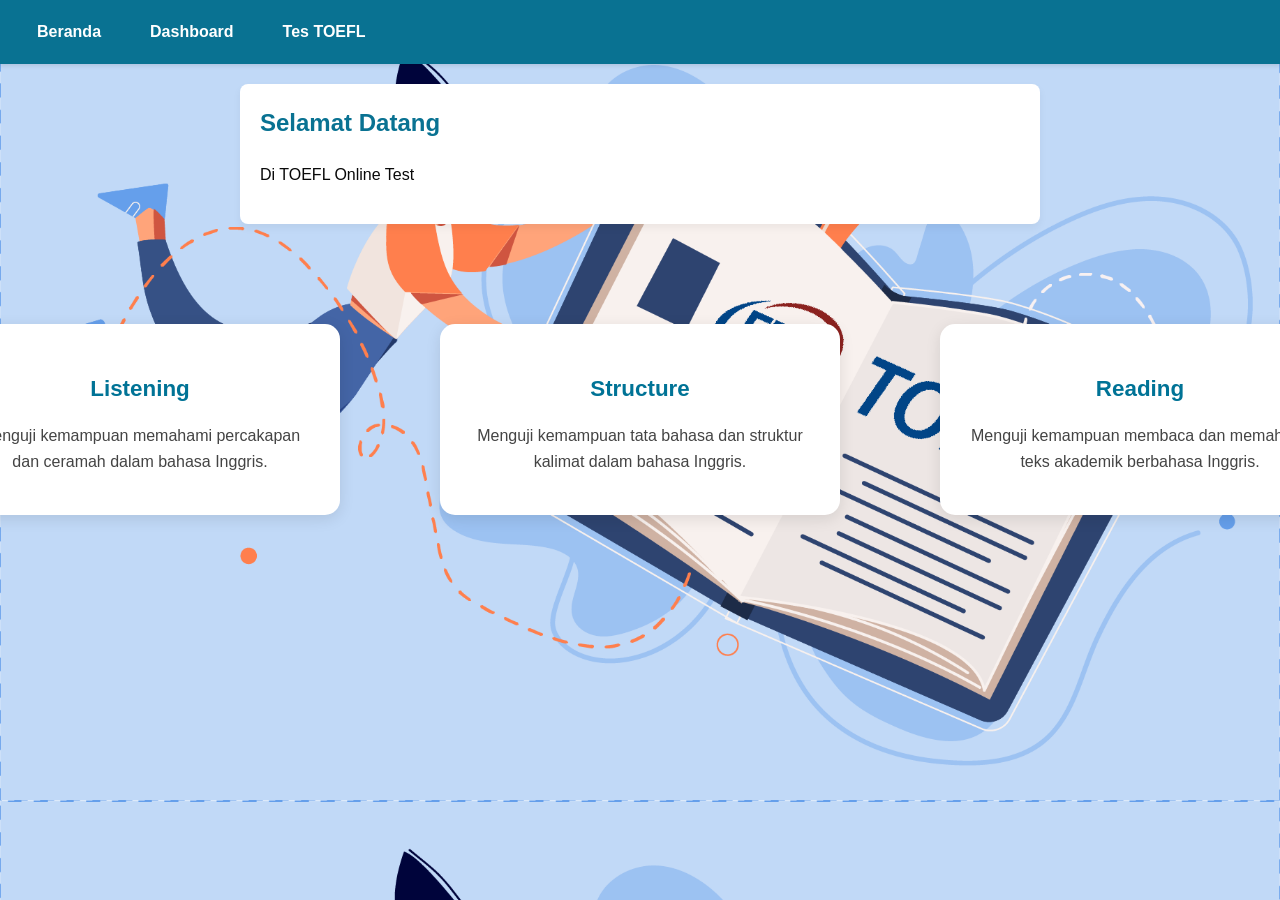
<file: index.html>
<!DOCTYPE html>
<html lang="id">
<head>
  <meta charset="UTF-8">
  <meta name="viewport" content="width=device-width, initial-scale=1.0">
  <title>Beranda</title>
  <link rel="stylesheet" href="style.css">
</head>
<body>
  <nav>
    <ul>
      <li><button onclick="stayHome()"><b>Beranda</b></button></li>
      <li><a href="dashboard.html"><button><b>Dashboard</b></button></a></li>
      <li><a href="test.html"><button><b>Tes TOEFL</b></button></a></li>
    </ul>
  </nav>
  
  <main>
    <section id="welcome-message">
      <h2>Selamat Datang</h2>
      <p>Di TOEFL Online Test</p>
    </section>
    <div class="info-container">
      <div class="info-card">
        <h3>Listening</h3>
        <p>Menguji kemampuan memahami percakapan dan ceramah dalam bahasa Inggris.</p>
      </div>
      <div class="info-card">
        <h3>Structure</h3>
        <p>Menguji kemampuan tata bahasa dan struktur kalimat dalam bahasa Inggris.</p>
      </div>
      <div class="info-card">
        <h3>Reading</h3>
        <p>Menguji kemampuan membaca dan memahami teks akademik berbahasa Inggris.</p>
      </div>
    </div>
  </main>

  <script>
    function stayHome() {
      document.querySelector('main').scrollIntoView({ behavior: "smooth" });
    }
  </script>
</body>
</html>
</file>
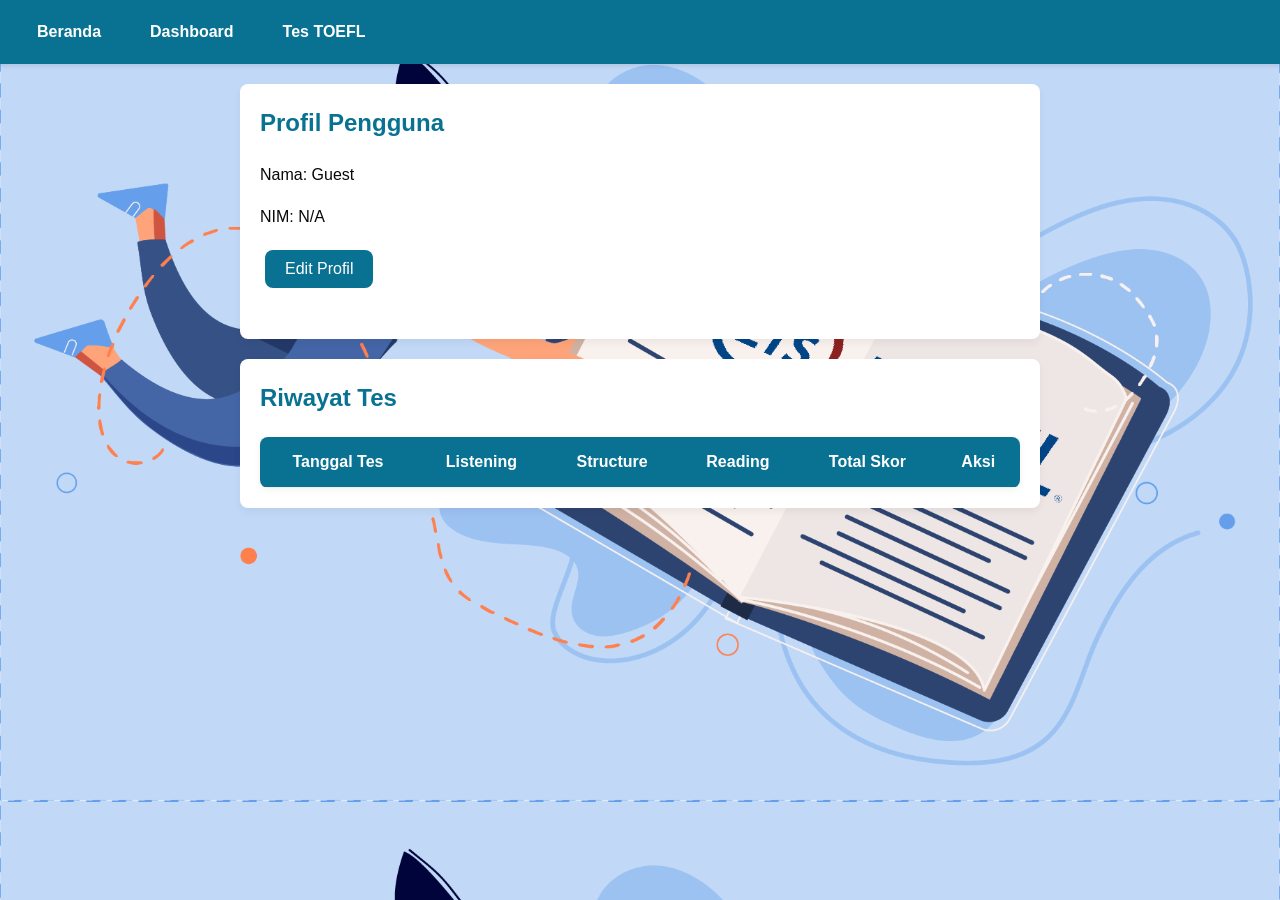
<file: dashboard.html>
<!DOCTYPE html>
<html lang="id">
<head>
  <meta charset="UTF-8">
  <meta name="viewport" content="width=device-width, initial-scale=1.0">
  <title>Dashboard</title>
  <link rel="stylesheet" href="style.css">
</head>
<body>
  <nav>
    <ul>
      <li><a href="index.html"><button><b>Beranda</b></button></a></li>
      <li><button onclick="loadDashboard()"><b>Dashboard</b></button></li>
      <li><a href="test.html"><button><b>Tes TOEFL</b></button></a></li>
    </ul>
  </nav>

  <main id="dashboard-container">
    <section id="user-info">
      <h2>Profil Pengguna</h2>
      <p>Nama: <span id="user-name">Akhsanul</span></p>
      <p>NIM: <span id="user-NIM">240411100153</span></p>
      <button onclick="enableProfileEdit()">Edit Profil</button><br>
      <br>
      <div id="edit-profile" class="hidden">
        <input type="text" id="edit-name" placeholder="Nama baru"><br>
        <br>
        <input type="text" id="edit-NIM" placeholder="NIM baru"><br>
        <br>
        <button onclick="saveProfile()">Simpan</button>
      </div>
    </section>
    <section id="test-history">
      <h2>Riwayat Tes</h2>
      <div class="table-container">
        <table id="test-table">
          <thead>
            <tr>
              <th>Tanggal Tes</th>
              <th>Listening</th>
              <th>Structure</th>
              <th>Reading</th>
              <th>Total Skor</th>
              <th>Aksi</th>
            </tr>
          </thead>
          <tbody id="test-body">

          </tbody>
        </table>
      </div>
    </section>
  </main>

  <script src="script.js"></script>
  <script>
    window.onload = loadDashboard;
  </script>
</body>
</html>
</file>
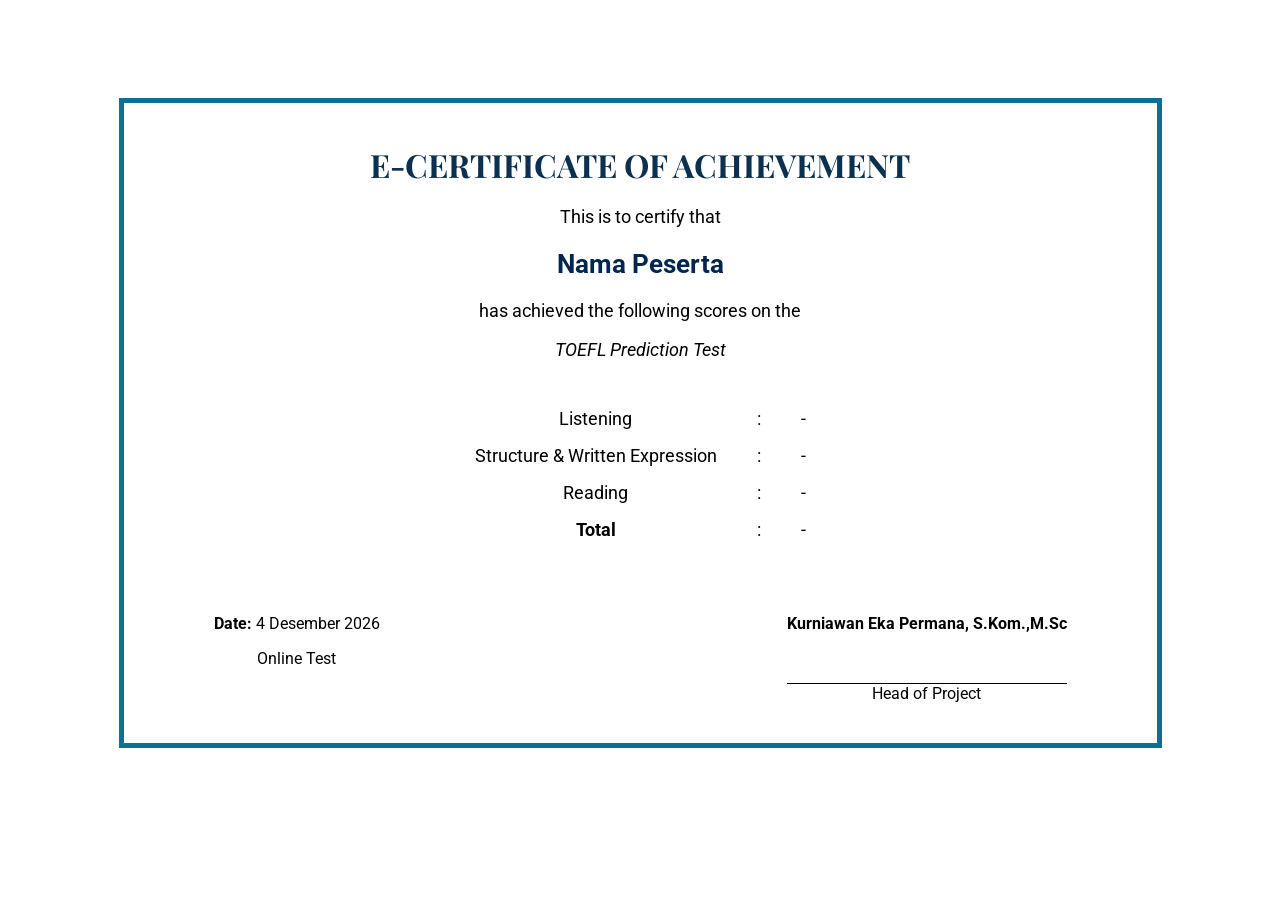
<file: sertifikat.html>
<!DOCTYPE html>
<html lang="id">
<head>
  <meta charset="UTF-8" />
  <meta name="viewport" content="width=device-width, initial-scale=1.0"/>
  <title>TOEFL Certificate</title>
  <link href="https://fonts.googleapis.com/css2?family=Playfair+Display:wght@600&family=Roboto&display=swap" rel="stylesheet">
  <style>
    body {
      font-family: 'Roboto', sans-serif;
      background: #fff;
      padding: 50px;
    }
    
    .certificate {
      width: 1123px;
      height: 794px;
      box-sizing: border-box;
      padding: 40px;
      margin: auto;
    }

    .certificate .border-inner {
      border: 5px solid #097292;
      padding: 40px;
    }

    .title {
      text-align: center;
      font-family: 'Playfair Display', serif;
      font-size: 32px;
      color: #0b3050;
      font-weight: bold;
      text-transform: uppercase;
      margin-bottom: 20px;
    }

    .content {
      text-align: center;
      margin-top: 20px;
    }

    .content h2 {
      font-size: 26px;
      color: #00264d;
    }

    .content p {
      font-size: 18px;
    }

    .scores {
      margin-top: 40px;
      text-align: center;
      font-size: 18px;
    }

    .scores table {
      margin: auto;
      border-collapse: collapse;
    }

    .scores td {
      padding: 8px 20px;
      font-size: 18px;
    }

    .footer {
      display: flex;
      justify-content: space-between;
      margin-top: 50px;
      padding: 0 50px;
      font-size: 16px;
    }

    .footer .left,
    .footer .right {
      text-align: center;
    }

    .footer .signature {
      margin-top: 50px;
      border-top: 1px solid #000;
    }

    @media print {
      body {
        padding: 0;
        margin: 0;
      }

      @page {
        size: A4 landscape;
        margin: 0;
      }

      .certificate {
        width: 100%;
        height: 100%;
        transform: scale(0.95); 
        transform-origin: top left;
      }
    }
  </style>
</head>
<body onload="loadCertificateData()">
  <div class="certificate">
    <div class="border-inner">
      <div class="title">E-Certificate of Achievement</div>
      <div class="content">
        <p>This is to certify that</p>
        <h2 id="cert-name">[Nama Mahasiswa]</h2>
        <p>has achieved the following scores on the</p>
        <p><em>TOEFL Prediction Test</em></p>
      </div>

      <div class="scores">
        <table>
          <tr><td>Listening</td><td>:</td><td id="cert-listening">-</td></tr>
          <tr><td>Structure & Written Expression</td><td>:</td><td id="cert-structure">-</td></tr>
          <tr><td>Reading</td><td>:</td><td id="cert-reading">-</td></tr>
          <tr><td><strong>Total</strong></td><td>:</td><td id="cert-total"><strong>-</strong></td></tr>
        </table>
      </div>

      <div class="footer">
        <div class="left">
          <p><strong>Date:</strong> <span id="cert-date">-</span></p>
          <p>Online Test</p>
        </div>
        <div class="right">
          <p><strong>Kurniawan Eka Permana, S.Kom.,M.Sc</strong></p>
          <div class="signature">Head of Project</div>
        </div>
      </div>
    </div>
  </div>

  <script>
    function loadCertificateData() {
      document.getElementById("cert-name").textContent = localStorage.getItem("userName") || "Nama Peserta";
      document.getElementById("cert-listening").textContent = localStorage.getItem("certListening") || "-";
      document.getElementById("cert-structure").textContent = localStorage.getItem("certStructure") || "-";
      document.getElementById("cert-reading").textContent = localStorage.getItem("certReading") || "-";
      document.getElementById("cert-total").textContent = localStorage.getItem("certTotal") || "-";
      const rawDate = localStorage.getItem("certDate") || new Date().toISOString();
      document.getElementById("cert-date").textContent = new Date(rawDate).toLocaleDateString("id-ID", {
        day: 'numeric', month: 'long', year: 'numeric'
      });
      window.print();
    }

    window.onafterprint = () => window.close();
  </script>
</body>
</html>
</file>
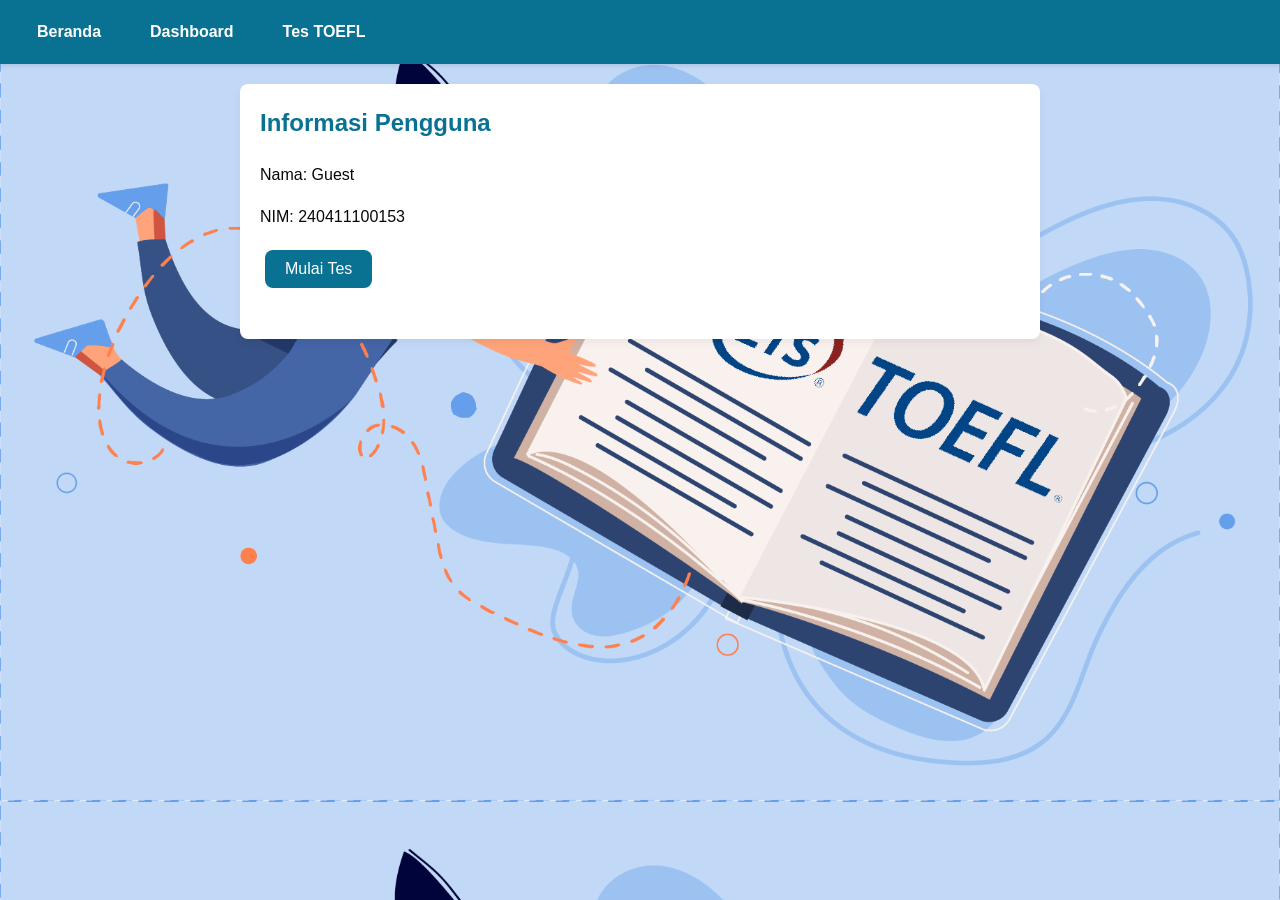
<file: test.html>
<!DOCTYPE html>
<html lang="id">
<head>
  <meta charset="UTF-8">
  <meta name="viewport" content="width=device-width, initial-scale=1.0">
  <title>Tes TOEFL</title>
  <link rel="stylesheet" href="style.css">
</head>
<body>
  <nav>
    <ul>
      <li><a href="index.html"><button><b>Beranda</b></button></a></li>
      <li><a href="dashboard.html"><button><b>Dashboard</b></button></a></li>
      <li><a href="test.html"><button><b>Tes TOEFL</b></button></a></li>
    </ul>
  </nav>

  <main id="test-container">
    <section id="user-info">
      <h2>Informasi Pengguna</h2>
      <p>Nama: <span id="test-username">Guest</span></p>
      <p>NIM: <span id="test-userNIM">240411100153</span></p>
      <button id="start-button" onclick="startTest()" disabled>Mulai Tes</button>
      <br><br>
    </section>

    <section id="question-section" class="hidden">
      <h2>Soal TOEFL</h2>
      <div id="timer">Waktu Tersisa: <span id="time-left">30:00</span></div>
      <p id="question-type-number"></p>
      <p id="question-text">Loading soal...</p>
      <ul id="answer-options" class="answer-list"></ul>
    </section>

    <div id="navigation-buttons" class="hidden">
      <button onclick="prevQuestion()">Kembali</button>
      <button onclick="nextQuestion()">Selanjutnya</button>
      <button onclick="finishTest()">Selesai</button>
    </div>
  </main>

  <section id="score-section" class="hidden">
    <h2>Hasil Tes</h2>
    <p>Skor Kamu: <span id="score">0</span></p>
    <button onclick="printScore()">Cetak PDF</button>
  </section>

  <script src="script.js"></script>
</body>
</html>
</file>
<file: style.css>
:root {
  --primary-color: #097292;
  --secondary-color: #f4f6f8;
  --text-color: #090909;
  --border-radius: 8px;
}

body {
  font-family: 'Segoe UI', sans-serif;
  background-image: url(toefl-reading-practice.png);
  background-size: cover; 
  color: var(--text-color);
  margin: 0;
  padding: 0;
  line-height: 1.6;
}

nav {
  background-color: var(--primary-color);
  padding: 10px 20px;
  box-shadow: 0 2px 4px rgba(0,0,0,0.1);
}

nav ul {
  list-style: none;
  margin: 0;
  padding: 0;
  display: flex;
}

nav li {
  margin-right: 15px;
}

nav button {
  background: none;
  border: none;
  color: white;
  font-size: 16px;
  cursor: pointer;
  padding: 8px 12px;
  border-radius: var(--border-radius);
  transition: background-color 0.3s;
}

nav button:hover {
  background-color: rgba(255,255,255,0.2);
}

main {
  padding: 20px;
  max-width: 800px;
  margin: 0 auto;
}

.info-container {
  display: flex;
  justify-content: center;
  align-items: stretch;
  gap: 100px;
  margin: 100px auto;
  padding: 0 30px;
  max-width: 1200px;
  flex-wrap: nowrap; 
}

.info-card {
  background: #fff;
  border-radius: 15px;
  flex: 1;
  min-width: 350px;
  max-width: 360px;
  padding: 25px;
  text-align: center;
  box-shadow: 0 4px 15px rgba(0, 0, 0, 0.1);
  transition: transform 0.3s ease, box-shadow 0.3s ease;
}

.info-card:hover {
  transform: translateY(-10px);
  box-shadow: 0 10px 25px rgba(0, 0, 0, 0.2);
}

.info-card h3 {
  color: #007396;
  margin-bottom: 12px;
  font-size: 1.4rem;
}

.info-card p {
  color: #444;
  font-size: 1rem;
  line-height: 1.6;
}

section {
  background-color: #fff;
  border-radius: var(--border-radius);
  box-shadow: 0 4px 8px rgba(0,0,0,0.05);
  padding: 20px;
  margin-bottom: 20px;
  transition: transform 0.3s ease, box-shadow 0.3s ease;
}

section:hover {
  transform: translateY(-5px);
  box-shadow: 0 8px 16px rgba(0,0,0,0.1);
}

h2 {
  color: var(--primary-color);
  margin-top: 0;
}

button {
  background-color: var(--primary-color);
  color: white;
  border: none;
  padding: 10px 20px;
  border-radius: var(--border-radius);
  cursor: pointer;
  transition: background-color 0.2s;
  font-size: 16px;
  margin: 5px;
}

button:hover {
  background-color: #203c55;
}

.button-group {
  display: flex;
  justify-content: center;
  margin-top: 20px;
}

.hidden {
  display: none;
}

input[type="text"] {
  padding: 10px 15px;
  border: 1px solid #ddd;
  border-radius: 8px;
  font-size: 14px;
  width: 100%;
  box-sizing: border-box;
  transition: border-color 0.3s ease;
}

#question-section {
  margin-top: 20px;
}

#question-type-number {
  font-weight: bold;
  margin-bottom: 10px;
}

#question-text {
  font-size: 18px;
  margin-bottom: 20px;
}

#answer-options {
  list-style: none;
  padding: 0;
  margin: 0;
}

#answer-options li {
  margin: 12px 0;
  display: flex;
  align-items: center;
  padding: 12px;
  border-radius: var(--border-radius);
  transition: all 0.2s;
  border: 1px solid #ddd;
}

#answer-options li:hover {
  background-color: #f5f5f5;
  border-color: var(--primary-color);
}

#answer-options input[type="radio"] {
  margin-right: 15px;
  transform: scale(1.2);
}

#answer-options label {
  cursor: pointer;
  flex-grow: 1;
  font-size: 16px;
}

#timer {
  font-size: 18px;
  font-weight: bold;
  color: var(--primary-color);
}

#audio-container {
  margin-bottom: 20px;
}

#score-section {
  text-align: center;
  padding: 30px;
}

#score {
  font-size: 24px;
  font-weight: bold;
  color: var(--primary-color);
}

.hidden {
  display: none;
}

#test-table {
  width: 100%;
  border-collapse: collapse;
  background-color: white;
  border-radius: var(--border-radius);
  overflow: hidden;
  box-shadow: 0 2px 8px rgba(0, 0, 0, 0.05);
  margin-top: 10px;
}

#test-table thead {
  background-color: var(--primary-color);
  color: white;
}

#test-table th,
#test-table td {
  padding: 12px 16px;
  text-align: center;
  border-bottom: 1px solid #eee;
}

#test-table tbody tr:nth-child(even) {
  background-color: var(--secondary-color);
}

#test-table tbody tr:hover {
  background-color: #f1f1f1;
}

.aksi-btn {
  padding: 6px 12px;
  font-size: 13px;
  border-radius: 6px;
  cursor: pointer;
  border: none;
  margin: 0 4px;
  transition: background-color 0.2s;
}

.btn-cetak {
  background-color: rgb(11, 199, 11);
  color: white;
}

.btn-cetak:hover {
  background-color: rgb(6, 171, 6);
}

.btn-hapus {
  background-color: red;
  color: white;
}

.btn-hapus:hover {
  background-color: rgb(181, 7, 7);
}

@media (max-width: 600px) {
  nav ul {
    flex-direction: column;
  }

  nav li {
    margin-bottom: 5px;
  }

  .button-group {
    flex-direction: column;
  }

  button {
    width: 100%;
    margin: 5px 0;
  }
}
</file>
